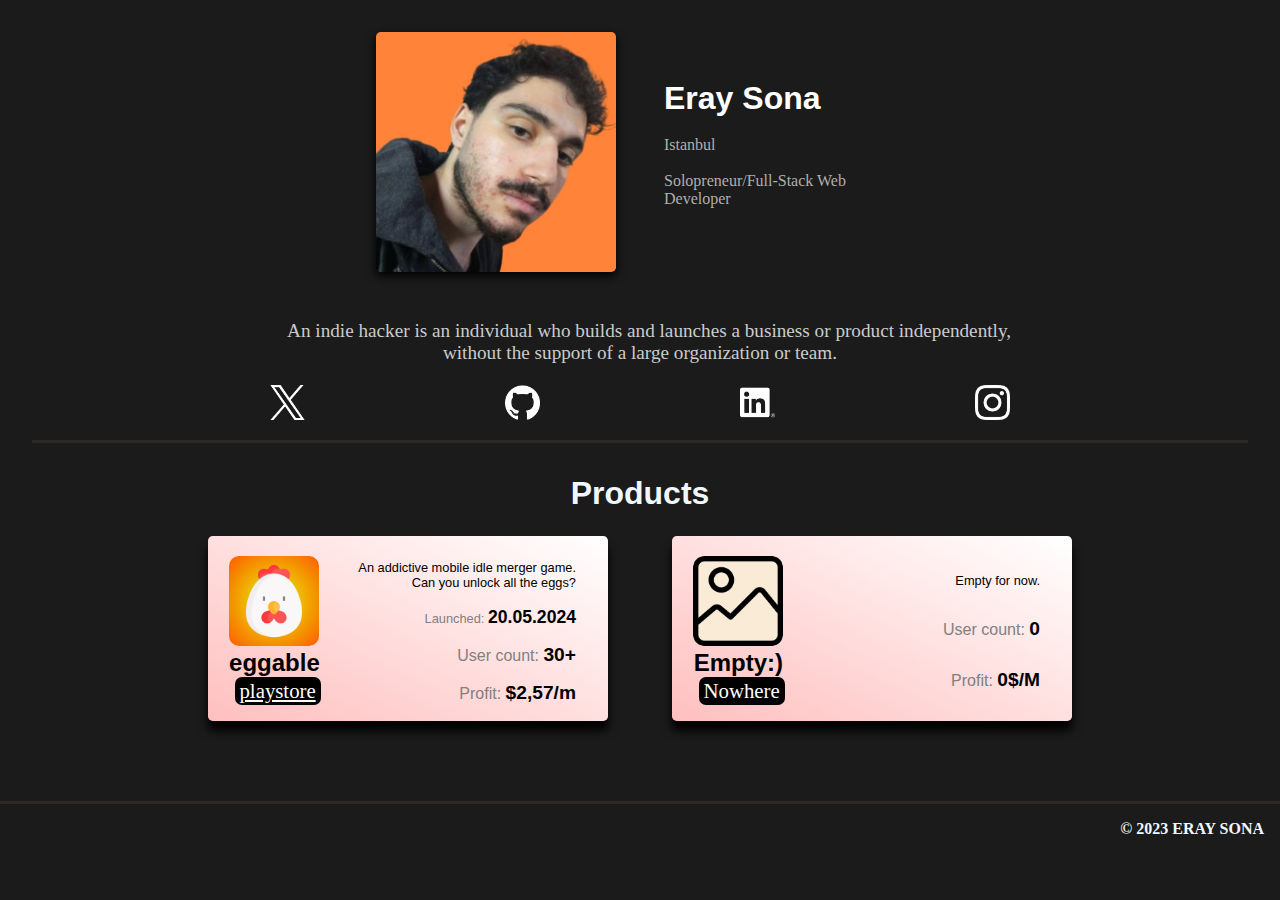
<file: index.html>
<!DOCTYPE html>
<html lang="en">
  <head>
    <meta charset="UTF-8" />
    <meta name="viewport" content="width=device-width, initial-scale=1.0" />
    <title>Portfolio</title>
    <link rel="icon" type="image/x-icon" href="ikonlar/code.png">
    <link rel="stylesheet" href="portstyle.css" />
  </head>
  <body>
    <div class="upper">
      <div class="upper-upper">
        <div class="upper-upper-left">
            <img src="ben.jpg" alt="">
        </div>
        <div class="upper-upper-right">
            <h3>Eray Sona</h3>
            <p>Istanbul</p>
            <p>Solopreneur/Full-Stack Web Developer</p>
        </div>
      </div>
      
      <div class="upper-bottom">
        <div class="tanim">
            <p sty>
                &nbsp;&nbsp;&nbsp;
                An indie hacker is an individual who builds and launches a business or product independently, without the support of a large organization or team.
            </p>
        </div>
        
        <div class="socials">
                <a href= "https://twitter.com/_erayl"><img class="ikon" src="ikonlar/twitter.png" alt=""></a>
                <a href= "https://github.com/erayline"><img class="ikon" src="ikonlar/github.png" alt=""></a>
                <a href= "https://www.linkedin.com/in/eray-sona-851b59289/"><img class="ikon" src="ikonlar/linkedin.png" alt=""></a>
                <a href= "https://www.instagram.com/_erayline"><img class="ikon" src="ikonlar/instagram.png" alt=""></a>
            </div>
      </div>
      <div class="line"></div>
    </div>
    <div class="baslik">
        <h2>Products</h2>
    </div>
    <div class="bottom">

        <h3>SOFTWARE</h3>
        <div class="card">
            <div class="left">
                <img src="images/mainicon.png" alt="">
                <h4>eggable</h2>
                <a href="https://play.google.com/store/apps/details?id=com.folinx.eggable&hl=tr&gl=US">playstore</a>
            </div>
            <div class="right">
                <p>&nbsp;&nbsp;An addictive mobile idle merger game. Can you unlock all the eggs?</p>
                <h4 style="font-size: .8rem;">Launched: <span style="font-size: 1.1rem;">20.05.2024</span></h4>
                <h4>User count: <span>30+</span></h4>
                <h4>Profit: <span>$2,57/m</span></h4>
            </div>
        </div>
        
        <h3>OTHER</h3>

        <!-- <div class="card">
            <div class="left">
                <img src="images/samurai_tample.jpg" alt="">
                <h4 style="font-size: 1rem;">samurai.tample</h2>
                    <a href="https://www.instagram.com/samurai.tample/">instagram</a>
                </div>
                <div class="right">
                    <p>&nbsp;&nbsp;Samurai themed motivational quotes for iron mindset. [For distribution.]</p>
                    <h4>Follower count: <span>100+</span></h4>
                    <h4>Profit: <span>0$/M</span></h4>
                </div>
            </div> -->
            <!-- <div class="card">
                <div class="left">
                    <img src="images/folinx.png" alt="">
                    <h4>Folinx</h2>
                        <a>Nowhere</a>
                    </div>
                    <div class="right">
                        <p>&nbsp;&nbsp;A link lister website. But with high prestige.(Building.)</p>
                        <h4>User count: <span>0</span></h4>
                        <h4>Profit: <span>0$/M</span></h4>
                    </div>
                </div> -->
    
            <div class="card">
                <div class="left">
                    <img src="ikonlar/image.png" alt="">
                    <h4>Empty:)</h2>
                    <a>Nowhere</a>
                </div>
                <div class="right">
                    <p>&nbsp;&nbsp;Empty for now.</p>
                    <h4>User count: <span>0</span></h4>
                    <h4>Profit: <span>0$/M</span></h4>
                </div>
            </div>
            
        </div>
    </div>
    <div class="line"></div>
    <footer >
        <div class="kopyr">
            <h4>© 2023 ERAY SONA</h4>
        </div>
    </footer>
  </body>
</html>
</file>
<file: portstyle.css>
/* Base styles for all screens */
* {
    padding: 0px;
    margin: 0px;
}

body{
    background-color: rgb(27, 27, 27);
}

.line {
    width: 100%;
    height: 3px;
    margin-top: 1rem;
    background-color: rgba(68, 61, 56, 0.428);
}





.upper {
    align-items: center;
    margin: 2rem;
    display: flex;
    flex-direction: column;
}

.upper-upper {
    display: flex;
    flex-direction: row;
}

.upper-upper-left {
    display: flex;
    align-items: center;
}

.upper-upper-left img {
    margin-left: 1rem;
    box-shadow: 0px 2px 10px black;
    width: 8rem;
    border-radius: .3rem;
}

.upper-upper-right {
    width: 10rem;
    font-size: 1rem;
    font-weight: 200;
    color: rgb(156, 156, 156);
    display: flex;
    flex-direction: column;
    justify-content: space-between;
    height: 6rem;
    margin: 1rem;
}

.upper-upper h3 {
    color: rgb(194, 194, 194);
    font-size: 1.5rem;
    font-weight: 900;
    font-family: 'Trebuchet MS', 'Lucida Sans Unicode', 'Lucida Grande', 'Lucida Sans', Arial, sans-serif;
}

.upper-bottom .tanim {
    color: rgb(203, 203, 203);
    padding-top: 1rem;
    margin-bottom: 1.3rem;
}

.ikon {
    width: 35px;
    height: 35px;
    filter: invert(1);
}

.socials {
    display: flex;
    flex-direction: row;
    width: 100%;
    justify-content: space-evenly
}

.bottom {
    display: flex;
    align-items: center;
    flex-direction: column;
    margin-right: 1rem;
    margin-left: 1rem;
    margin-top: -1rem;
}

.bottom h3 {
    color: rgb(255, 255, 255);
    font-weight: 100;
    /* text-decoration: underline; */
    margin: 2rem 0rem .0rem 0rem;
}

.baslik h2 {
    color: aliceblue;
    padding-bottom: 2rem;
    font-size: 2rem;
    font-family: 'Trebuchet MS', 'Lucida Sans Unicode', 'Lucida Grande', 'Lucida Sans', Arial, sans-serif;
    display: flex;
    justify-content: center;
}

.card {
    width: 92%;
    display: flex;
    flex-direction: row;
    margin: 2rem;
    margin-top: .5rem;
    margin-bottom: 1rem;
    height: 185px;
    border-radius: 0.3rem;
    background-color: transparent;
    background: linear-gradient(to bottom left, rgb(255, 255, 255), rgb(255, 191, 191));
    box-shadow: 0px 10px 10px black;
}

.card .left {
    background-color: transparent;
    width: 30%;
    display: flex;
    flex-direction: column;
    align-items: center;
    margin: 1rem;
    justify-content: center;
    height: 85%;
}

.card .left img {
    background-color: antiquewhite;
    border-radius: 10px;
    width: 90px;
}

.card .left h4 {
    padding-top: .2rem;
    font-size: 1.5rem;
    font-family: 'Lucida Sans Unicode', 'Lucida Grande', 'Lucida Sans', Arial, sans-serif;
    font-weight: 600;
    background-color: transparent;
}

.card .right {
    padding-right: 1rem;
    background-color: transparent;
    width: 70%;
    display: flex;
    align-items: end;
    margin-right: 1rem;
    justify-content: space-evenly;
    flex-direction: column;
}

.card .right h4 {
    background-color: transparent;
    font-size: 1rem;
    color: grey;
    font-family: 'Trebuchet MS', 'Lucida Sans Unicode', 'Lucida Grande', 'Lucida Sans', Arial, sans-serif;
    font-weight: 200;
}

.card .right p {
    text-align: end;
    font-size: .8rem;
    padding-top: .5rem;
    font-family: 'Trebuchet MS', 'Lucida Sans Unicode', 'Lucida Grande', 'Lucida Sans', Arial, sans-serif;
    font-weight: 700px;
    background-color: transparent;
}

.card .right span {
    font-size: 1.2rem;
    background-color: transparent;
    font-weight: 800;
    color: rgb(0, 0, 0);
}

.card a {
    background-color: rgb(0, 0, 0);
    padding: 0.1rem .3rem 0.1rem 0.3rem;
    margin-right: -.4rem;
    color: white;
    font-size: 1.3rem;
    border-radius: 7px;
}

footer {
    display: flex;
    padding: 1rem;
    color: aliceblue;
    justify-content: end;
}

@media (min-width: 768px) {
    /* Styles for tablets and larger */



    .upper {
        align-items: center;
        margin: 2rem;
        display: flex;
        flex-direction: column;
    }

    .upper-upper {
        display: flex;
        flex-direction: row;
        padding-bottom: 1rem;
    }

    .upper-upper-left {
        display: flex;
        align-items: center;
    }

    .upper-upper-left img {
        margin-left: 1rem;
        box-shadow: 0px 4px 10px black;
        width: 15rem;
    }

    .upper-upper-right {
        width: 13rem;
        font-size: 1rem;
        font-weight: 200;
        color: rgb(175, 175, 175);
        display: flex;
        flex-direction: column;
        justify-content: space-between;
        height: 8rem;
        margin: 3rem;
    }

    .upper-upper h3 {
        color: white;
        font-size: 2rem;
        font-weight: 900;
        font-family: 'Trebuchet MS', 'Lucida Sans Unicode', 'Lucida Grande', 'Lucida Sans', Arial, sans-serif;
    }
    .upper-bottom{
        display: flex;
        flex-direction: column;
        align-items: center;
    }
    .upper-bottom .tanim {
        text-align: center;
        width: 70%;
        font-size: 1.2rem;
        margin-top: 1rem;
        margin-bottom: 1.3rem;
    }



    .bottom {
        justify-content: center;
        display: flex;
        flex-direction: row;
        flex-wrap: wrap;
        padding-bottom: 3rem;
    }

    .card {
        width: 400px;
    }

    .bottom h3 {
        display: none;
        /* text-decoration: underline; */
        margin: 2rem 0rem .0rem 0rem;
    }
}

@media (min-width: 1024px) {
    /* Styles for desktops and larger */
}
</file>
